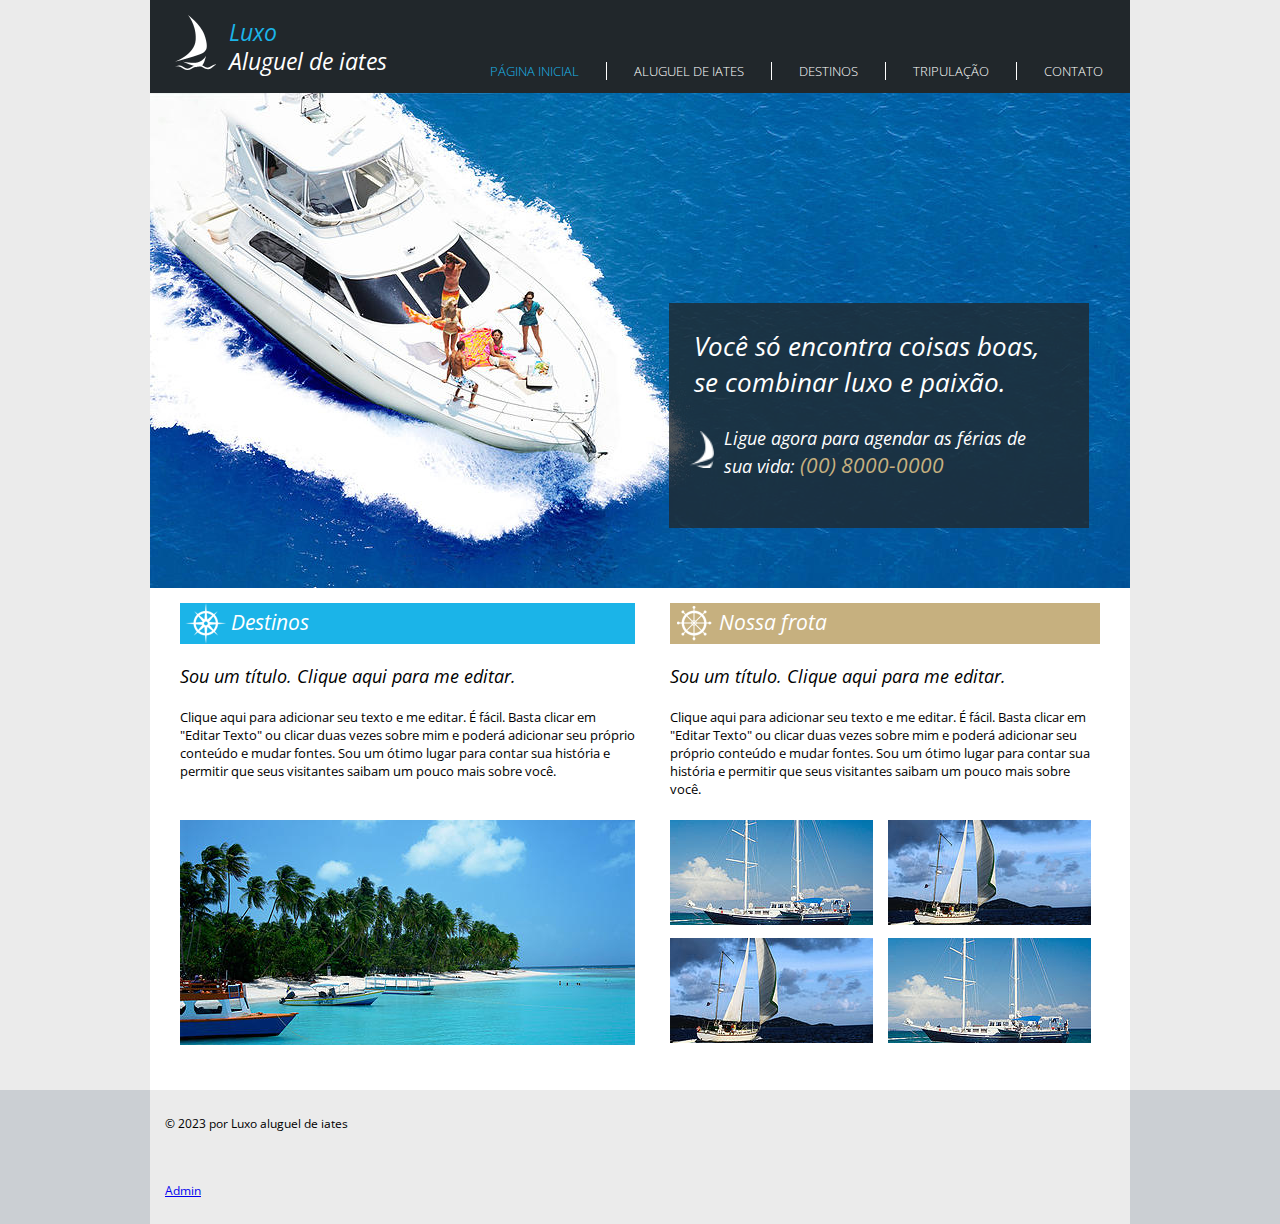
<file: projeto-iates/index.html>
<!DOCTYPE html>
<html lang="pt-br">
  <head>
    <meta charset="UTF-8" />
    <meta http-equiv="X-UA-Compatible" content="IE=edge" />
    <meta name="viewport" content="width=device-width, initial-scale=1.0" />
    <title>Luxo - Aluguel de iates</title>
    <link rel="shortcut icon" href="images/barco2.png" type="image/x-icon" />
    <link rel="stylesheet" href="css/default.css" />
  </head>

  <body>
    <div class="page">
    <header>
      <div id="title">
        <img src="images/barco1.png" alt="ícone de barco" />
        <div class="headtitle">
          <h1>Luxo</h1>
          <h2>Aluguel de iates</h2>
        </div>
      </div>

      <nav>
        <ul class="navmenu">
          <li><a href="index.html" class="accent">Página inicial</a></li>
          <li><a href="aluguel.html">Aluguel de iates</a></li>
          <li><a href="destinos.html">Destinos</a></li>
          <li><a href="tripulacao.html">Tripulação</a></li>
          <li><a href="contato.html">Contato</a></li>
        </ul>
      </nav>
    </header>

    <main>
      <section id="principal">
        <img src="images/barcoprincipal.jpg" alt="barco com pessoas" />
        <div class="box">
          <h2>Você só encontra coisas boas, se combinar luxo e paixão.</h2>
          <div class="insidebox">
            <img src="images/barco2.png" alt="ícone de barco" />
            <p>
              Ligue agora para agendar as férias de sua vida:
              <span>(00) 8000-0000</span>
            </p>
          </div>
        </div>
      </section>

      <div class="topics">
        <section class="destinos">
          <div class="subtitle">
            <img src="images/destino.png" alt="ícone de leme" />
            <h2>Destinos</h2>
          </div>
          <h3>Sou um título. Clique aqui para me editar.</h3>
          <p>
            Clique aqui para adicionar seu texto e me editar. É fácil. Basta
            clicar em "Editar Texto" ou clicar duas vezes sobre mim e poderá
            adicionar seu próprio conteúdo e mudar fontes. Sou um ótimo lugar
            para contar sua história e permitir que seus visitantes saibam um
            pouco mais sobre você.
          </p>

          <img
            src="images/barcodestino.jpg"
            alt="barcos numa praia com coqueiros"
          />
        </section>

        <section class="frota">
          <div class="subtitle">
            <img src="images/nossafrota.png" alt="ícone de leme" />
            <h2>Nossa frota</h2>
          </div>
          <h3>Sou um título. Clique aqui para me editar.</h3>
          <p>
            Clique aqui para adicionar seu texto e me editar. É fácil. Basta
            clicar em "Editar Texto" ou clicar duas vezes sobre mim e poderá
            adicionar seu próprio conteúdo e mudar fontes. Sou um ótimo lugar
            para contar sua história e permitir que seus visitantes saibam um
            pouco mais sobre você.
          </p>

          <div class="container">
            <img src="images/barconossafrota2.jpg" alt="imagem de barco" />
            <img
              src="images/barconossafrota1.jpg"
              alt="imagem de barco com vela"
            />
            <img
              src="images/barconossafrota1.jpg"
              alt="imagem de barco com vela"
            />
            <img src="images/barconossafrota2.jpg" alt="imagem de barco" />
          </div>
        </section>
      </div>
    </main>
    </div>

    <footer>
      <p>© 2023 por Luxo aluguel de iates</p>
      <p id="link-admin"><a href="admin.html">Admin</a></p>
    </footer>
  </body>
</html>
</file>
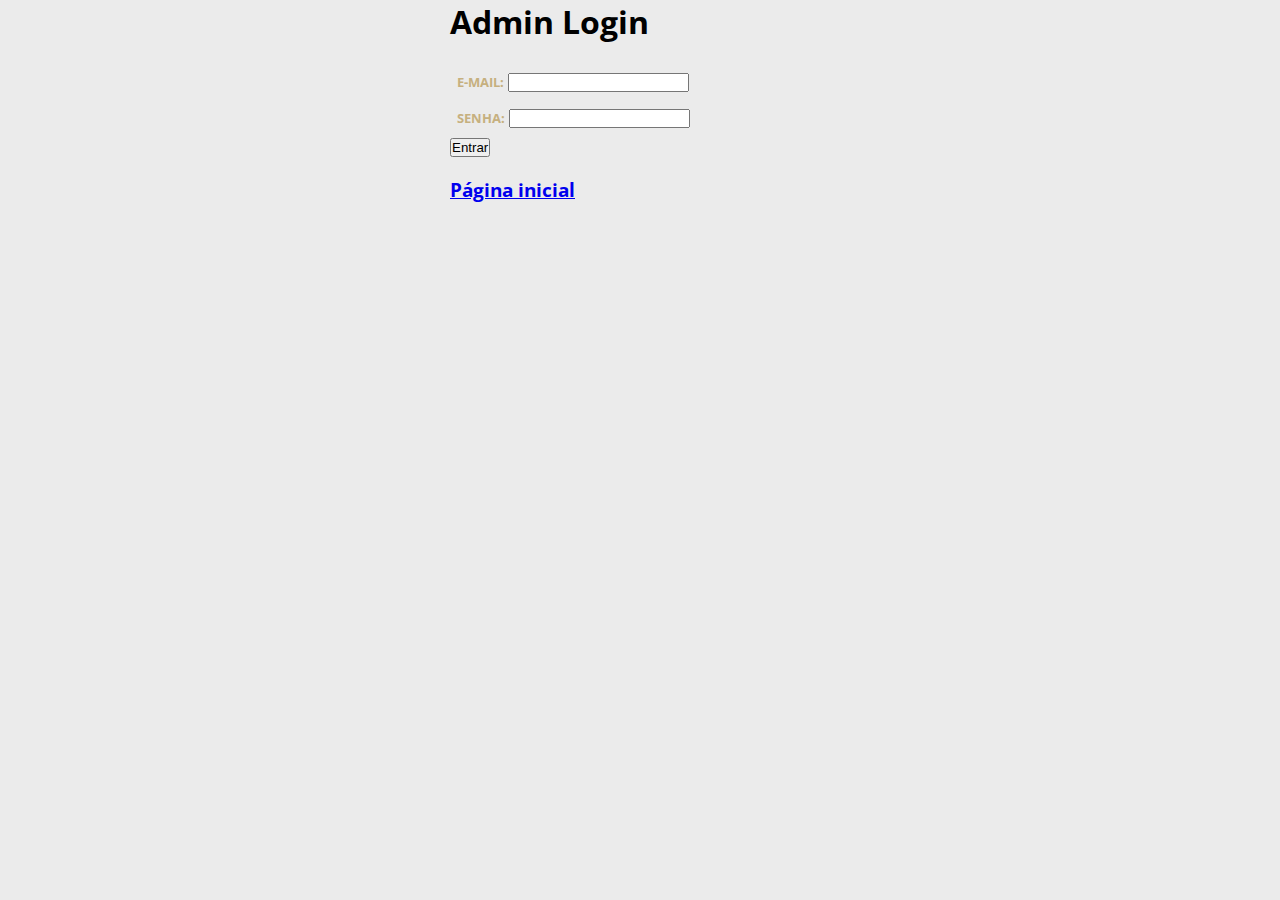
<file: projeto-iates/admin.html>
<!DOCTYPE html>
<html lang="pt-br">
<head>
    <meta charset="UTF-8">
    <meta http-equiv="X-UA-Compatible" content="IE=edge">
    <meta name="viewport" content="width=device-width, initial-scale=1.0">
    <script src="js/jquery-3.6.4.min.js"></script>
    <script src="js/api.js"></script>
    <link rel="stylesheet" href="css/default.css" />
    <title>Admin</title>
</head>
<body>
    <h1 id="titulo-admin">Admin Login</h1>
    <div id="conteudo-admin">
        <form>
            <div>
                <label for="email">E-mail:</label>
                <input type="email" id="email" name="email">
            </div>
            <div>
                <label for="senha">Senha:</label>
                <input type="password" id="senha" name="senha">
            </div>
            <button type="submit">Entrar</button>
        </form>
        <p id="mensagem"></p>
        <h3 id="retorno"><a href="index.html">Página inicial</a></h3>
    </div>
</body>
</html>
</file>
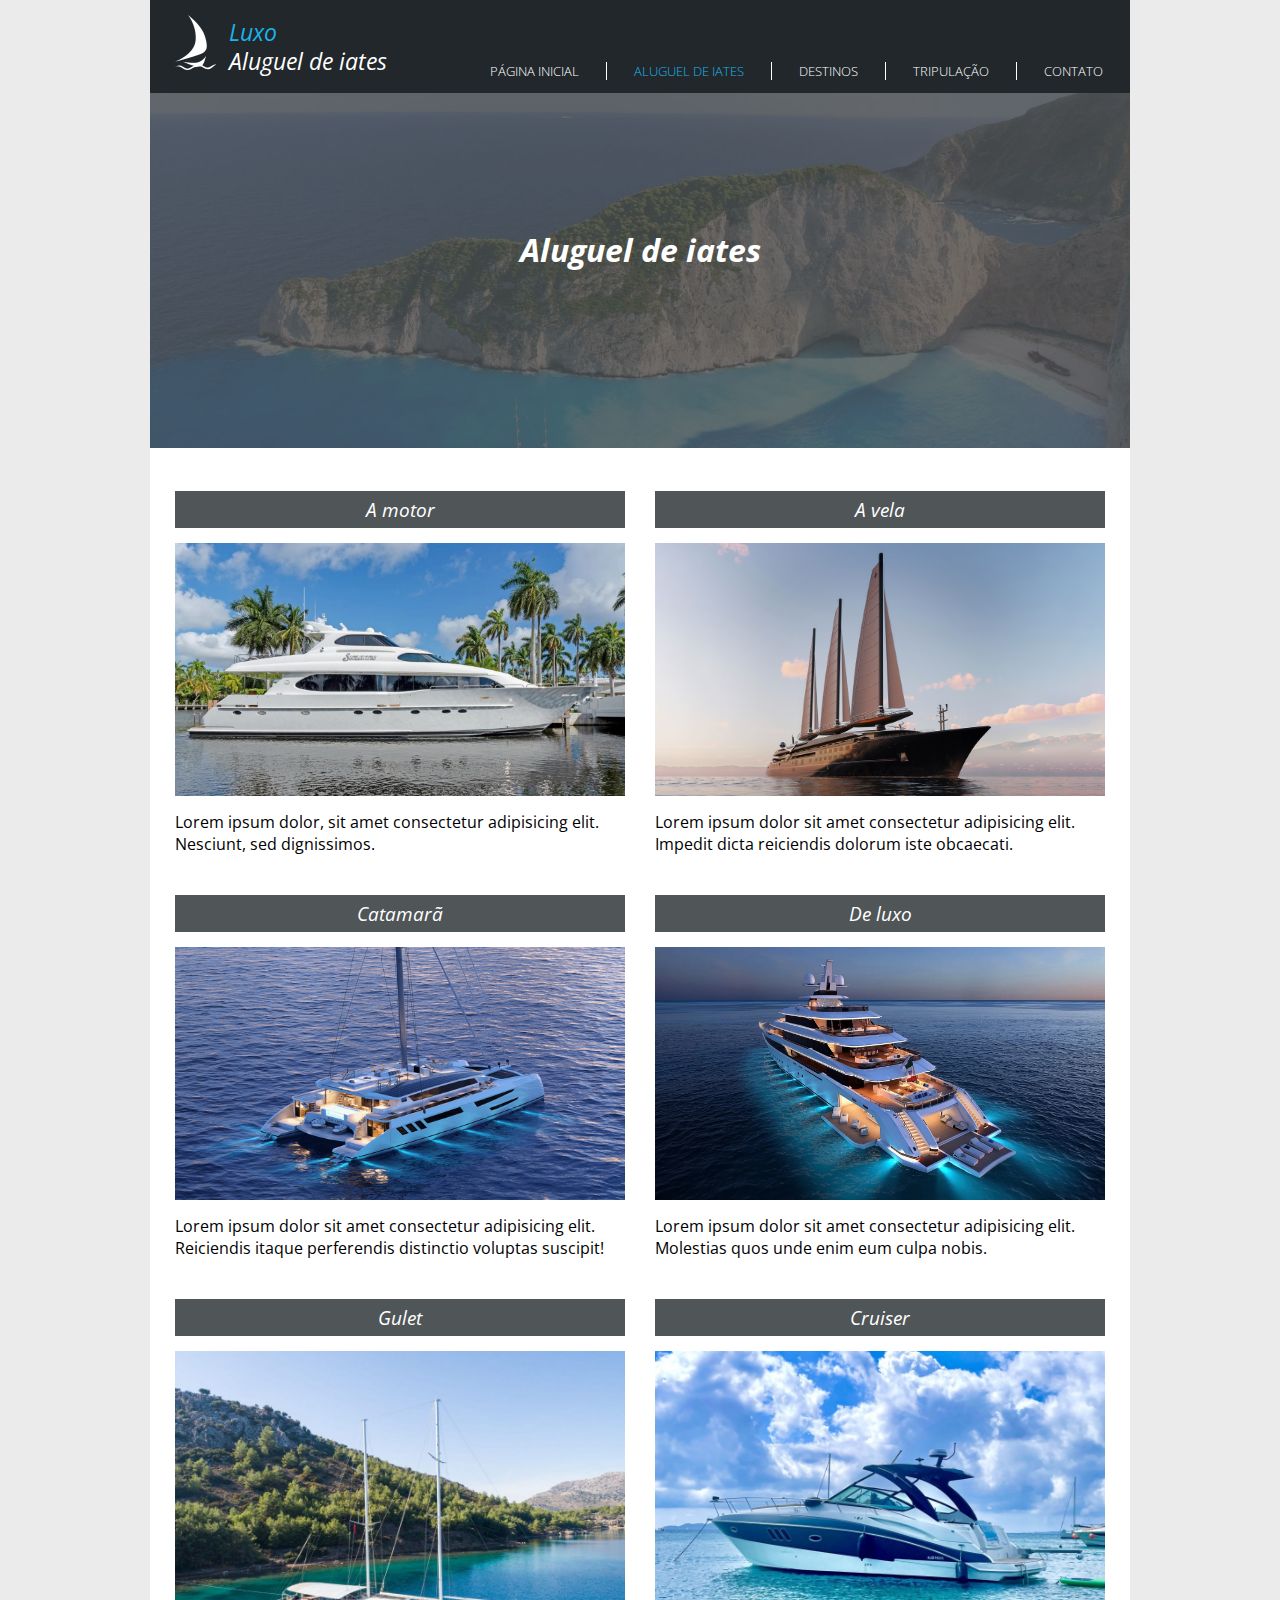
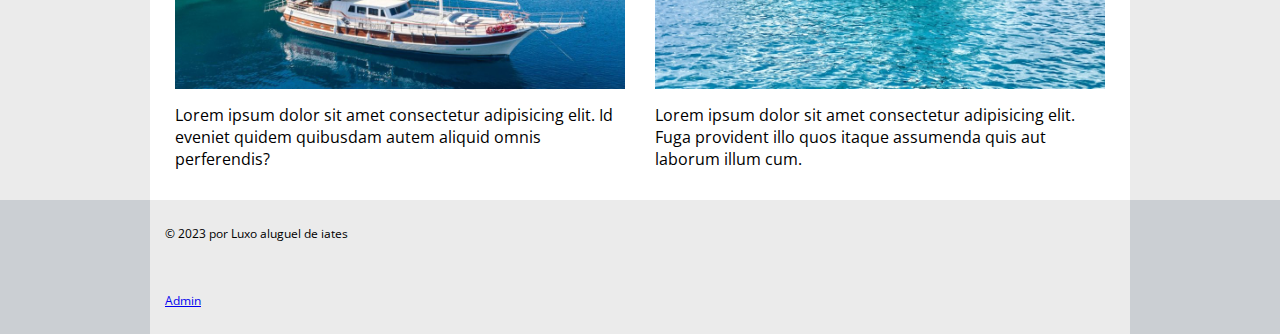
<file: projeto-iates/aluguel.html>
<!DOCTYPE html>
<html lang="pt-br">
  <head>
    <meta charset="UTF-8" />
    <meta http-equiv="X-UA-Compatible" content="IE=edge" />
    <meta name="viewport" content="width=device-width, initial-scale=1.0" />
    <title>Luxo - Aluguel de iates</title>
    <link rel="shortcut icon" href="images/barco2.png" type="image/x-icon" />
    <link rel="stylesheet" href="css/default.css" />
  </head>

  <body>
    <div class="page">
    <header>
      <div id="title">
        <img src="images/barco1.png" alt="ícone de barco" />
        <div class="headtitle">
          <h1>Luxo</h1>
          <h2>Aluguel de iates</h2>
        </div>
      </div>

      <nav>
        <ul class="navmenu">
          <li><a href="index.html">Página inicial</a></li>
          <li><a href="aluguel.html" class="accent">Aluguel de iates</a></li>
          <li><a href="destinos.html">Destinos</a></li>
          <li><a href="tripulacao.html">Tripulação</a></li>
          <li><a href="contato.html">Contato</a></li>
        </ul>
      </nav>
    </header>

    <main>
      <div class="pagtitle">
        <div class="bgtitle"></div>
        <h2>Aluguel de iates</h2>
      </div>

      <section class="aluguel">
        <div>
          <h2>A motor</h2>
          <img src="images/amotor.jpg" alt="imagem de iate a motor" />
          <p>
            Lorem ipsum dolor, sit amet consectetur adipisicing elit. Nesciunt,
            sed dignissimos.
          </p>
        </div>

        <div>
          <h2>A vela</h2>
          <img src="images/avela.png" alt="imagem de iate a vela" />
          <p>
            Lorem ipsum dolor sit amet consectetur adipisicing elit. Impedit
            dicta reiciendis dolorum iste obcaecati.
          </p>
        </div>

        <div>
          <h2>Catamarã</h2>
          <img src="images/catamaran.jpg" alt="imagem de catamarã" />
          <p>
            Lorem ipsum dolor sit amet consectetur adipisicing elit. Reiciendis
            itaque perferendis distinctio voluptas suscipit!
          </p>
        </div>

        <div>
          <h2>De luxo</h2>
          <img src="images/deluxo.jpg" alt="imagem de iate de luxo" />
          <p>
            Lorem ipsum dolor sit amet consectetur adipisicing elit. Molestias
            quos unde enim eum culpa nobis.
          </p>
        </div>

        <div>
          <h2>Gulet</h2>
          <img src="images/gulet.jpg" alt="imagem de iate gulet" />
          <p>
            Lorem ipsum dolor sit amet consectetur adipisicing elit. Id eveniet
            quidem quibusdam autem aliquid omnis perferendis?
          </p>
        </div>

        <div>
          <h2>Cruiser</h2>
          <img src="images/cruiser.jpeg" alt="imagem de iate cruiser" />
          <p>
            Lorem ipsum dolor sit amet consectetur adipisicing elit. Fuga
            provident illo quos itaque assumenda quis aut laborum illum cum.
          </p>
        </div>
      </section>
    </main>
    </div>

    <footer>
      <p>© 2023 por Luxo aluguel de iates</p>
      <p id="link-admin"><a href="admin.html">Admin</a></p>
    </footer>
  </body>
</html>
</file>
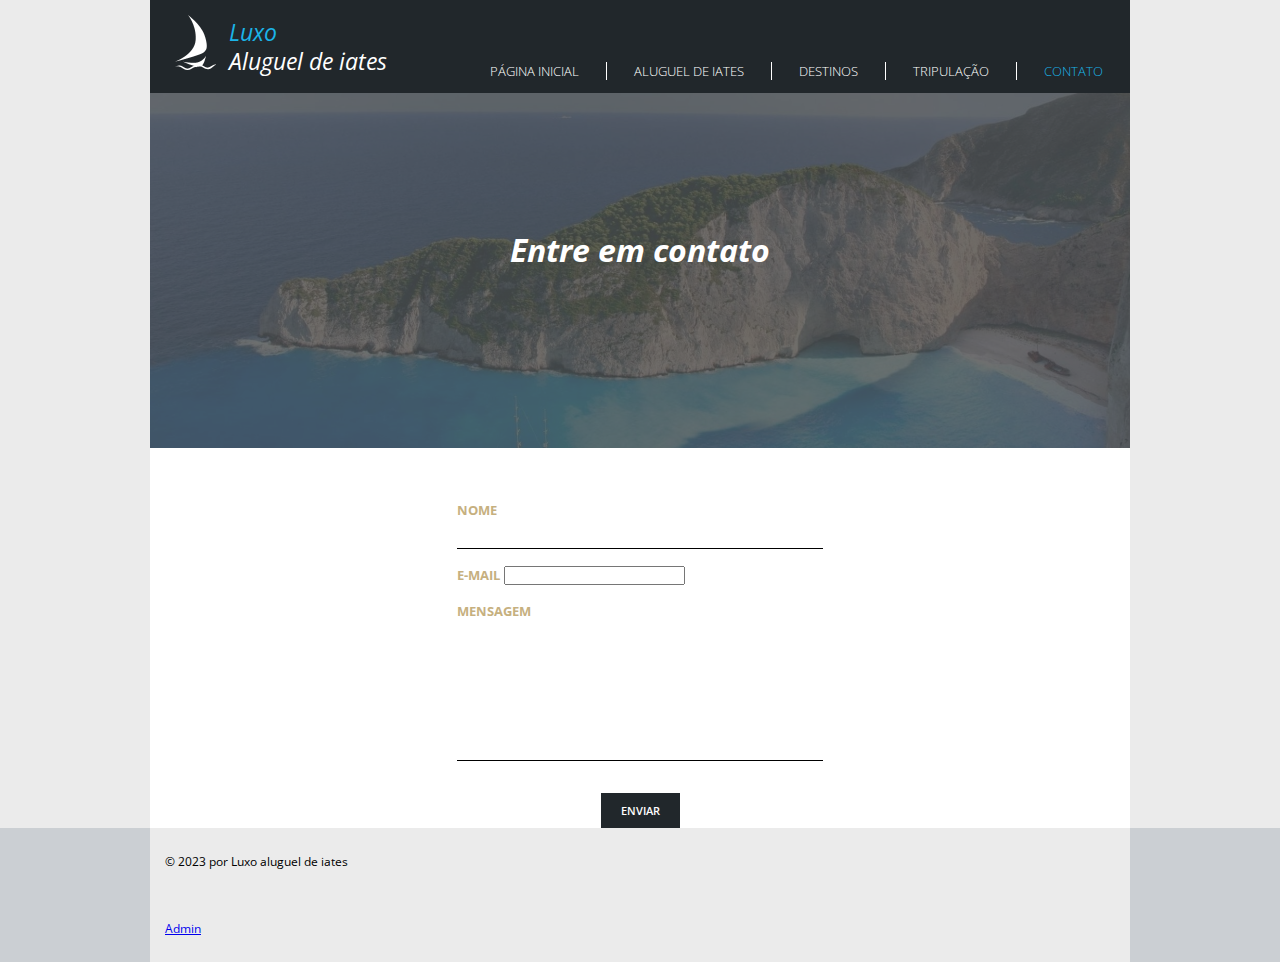
<file: projeto-iates/contato.html>
<!DOCTYPE html>
<html lang="pt-br">
  <head>
    <meta charset="UTF-8" />
    <meta http-equiv="X-UA-Compatible" content="IE=edge" />
    <meta name="viewport" content="width=device-width, initial-scale=1.0" />
    <title>Luxo - Contato</title>
    <link rel="shortcut icon" href="images/barco2.png" type="image/x-icon" />
    <link rel="stylesheet" href="css/default.css" />
    <script src="js/jquery-3.6.4.min.js"></script>
    <script src="js/api.js"></script>
  </head>

  <body>
    <div class="page">
    <header>
      <div id="title">
        <img src="images/barco1.png" alt="ícone de barco" />
        <div class="headtitle">
          <h1>Luxo</h1>
          <h2>Aluguel de iates</h2>
        </div>
      </div>

      <nav>
        <ul class="navmenu">
          <li><a href="index.html">Página inicial</a></li>
          <li><a href="aluguel.html">Aluguel de iates</a></li>
          <li><a href="destinos.html">Destinos</a></li>
          <li><a href="tripulacao.html">Tripulação</a></li>
          <li><a href="contato.html" class="accent">Contato</a></li>
        </ul>
      </nav>
    </header>

    <main>
      <div class="pagtitle">
        <div class="bgtitle"></div>
        <h2>Entre em contato</h2>
      </div>

      <form>
        <div class="entry">
          <label for="nome">Nome</label>
          <input type="text" id="nome" />
        </div>

        <div class="entry">
          <label for="email">E-mail</label>
          <input type="email" id="email" />
        </div>

        <div class="entry">
          <label for="msg">Mensagem</label>
          <textarea cols="40" rows="7" id="msg"></textarea>
        </div>
      </form>

      <div class="buttons">
        <button id="envio" class="button">Enviar</button>
      </div>
    </main>
    </div>

    <footer>
      <p>© 2023 por Luxo aluguel de iates</p>
      <p id="link-admin"><a href="admin.html">Admin</a></p>
    </footer>
  </body>
</html>
</file>
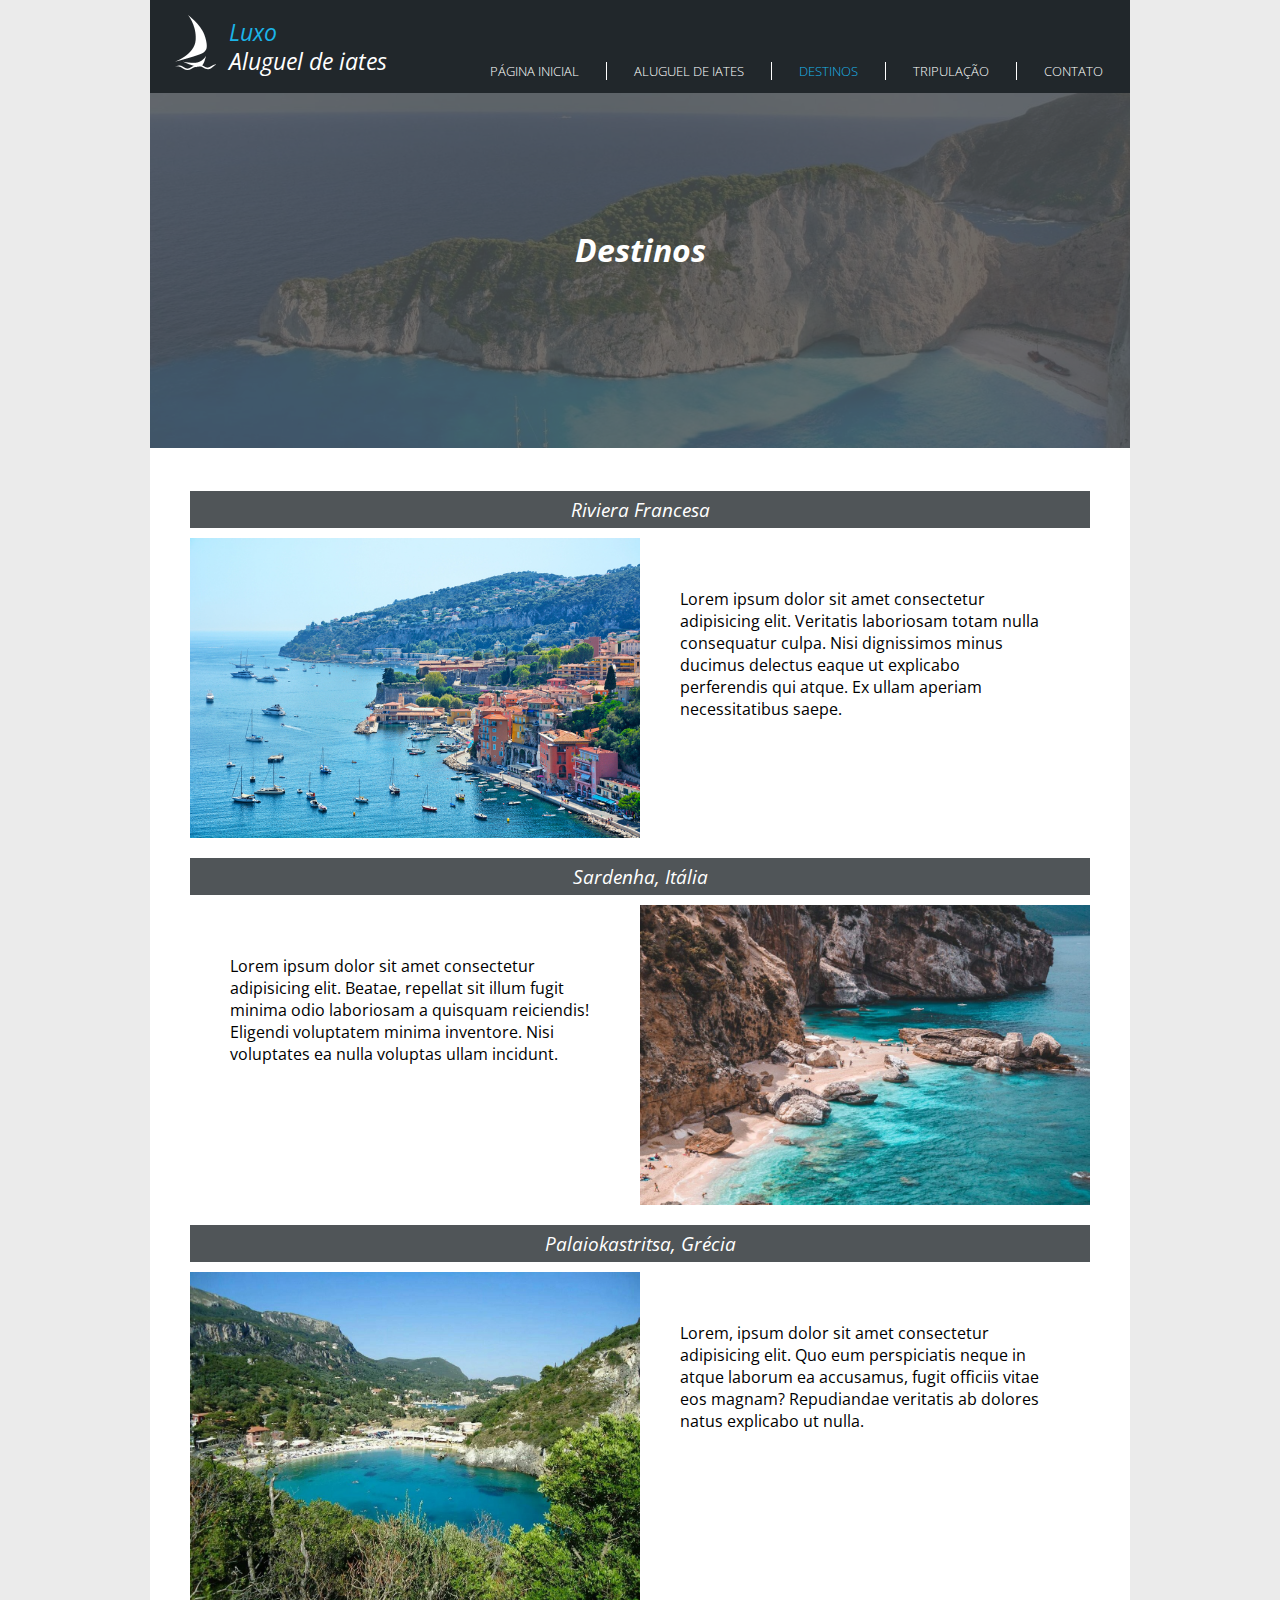
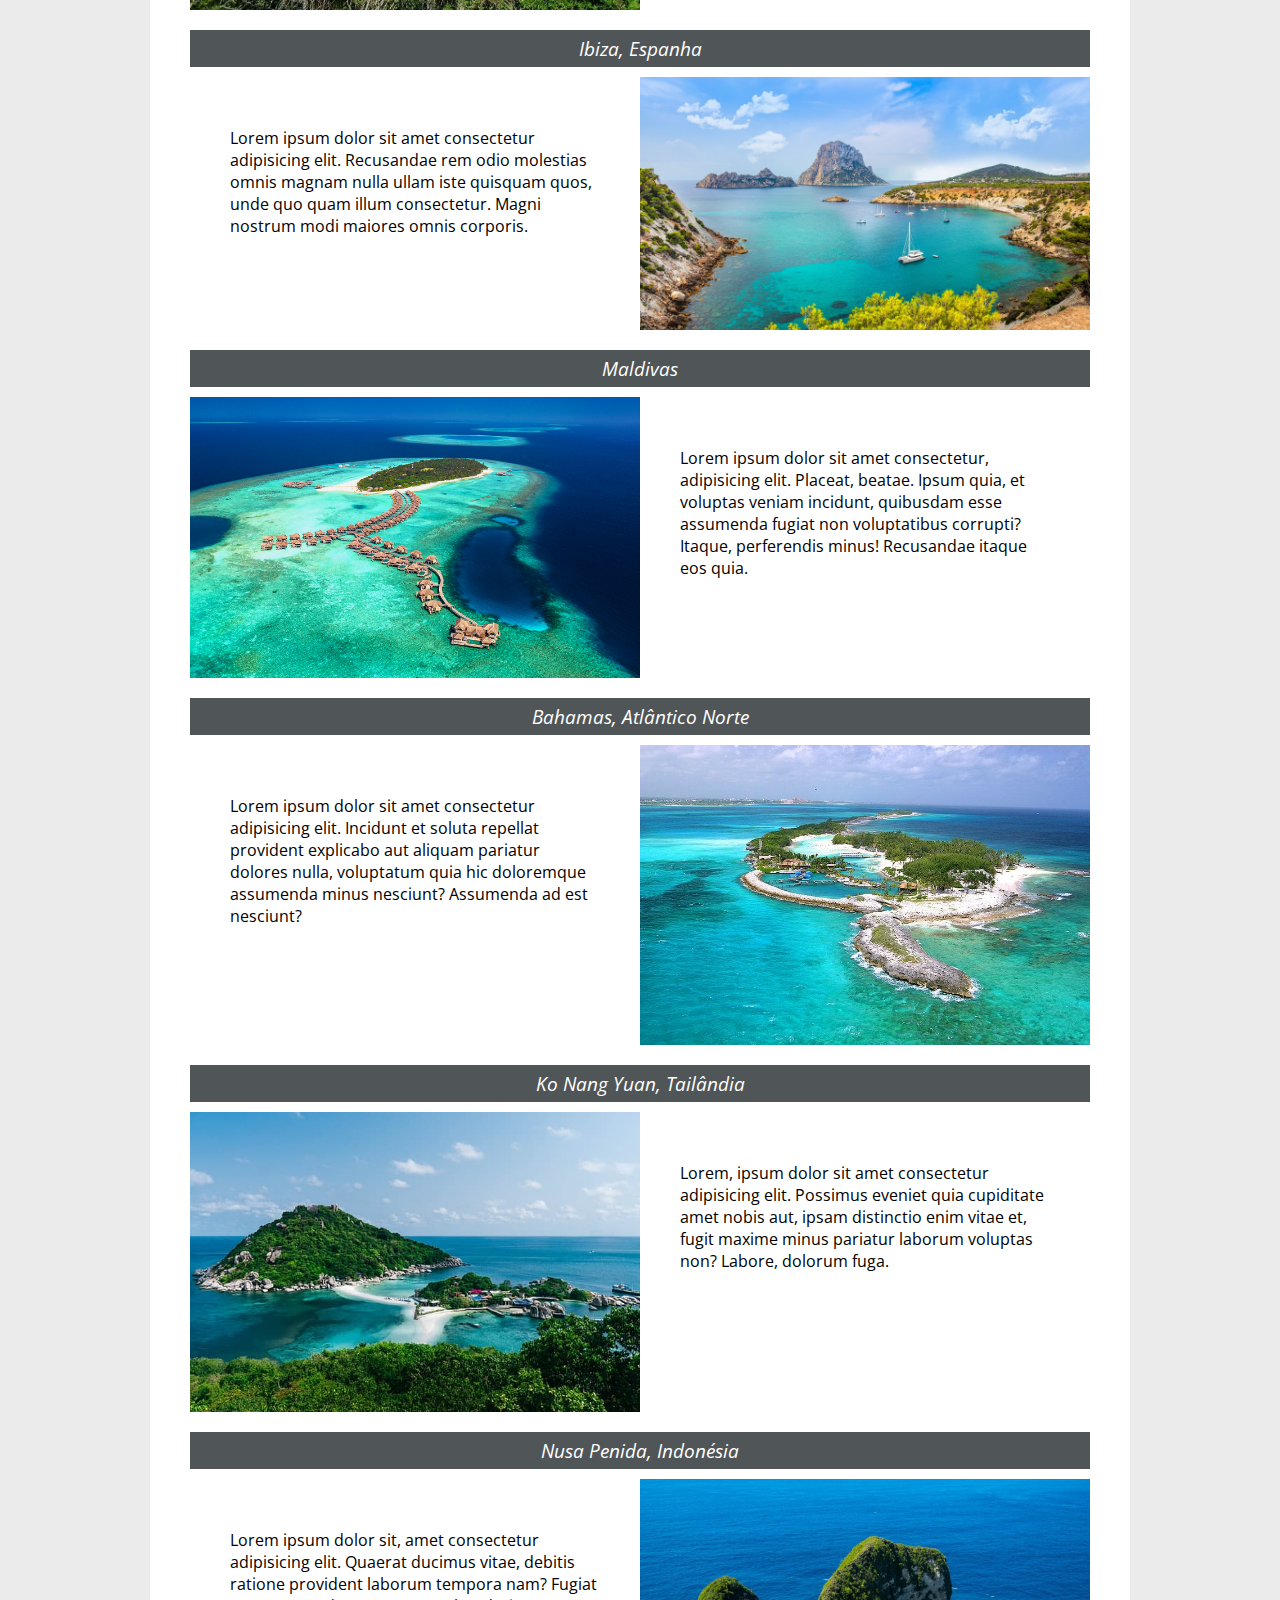
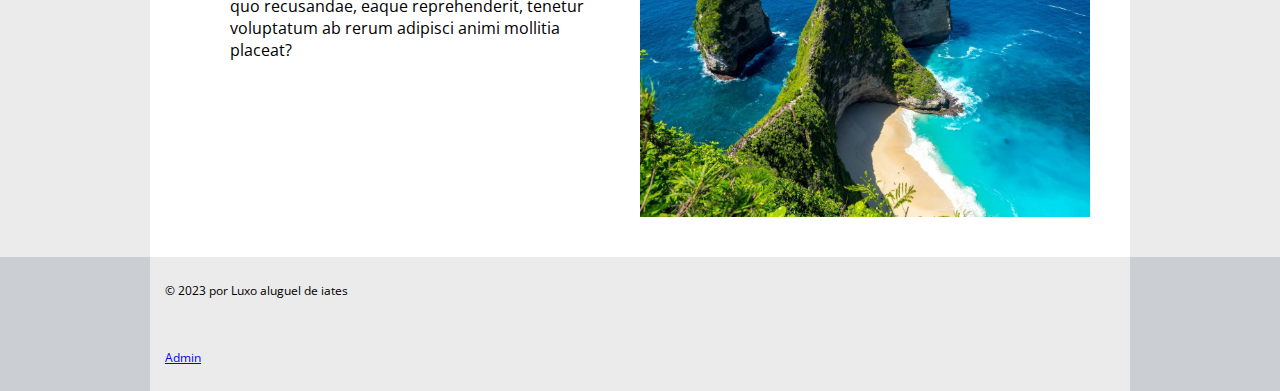
<file: projeto-iates/destinos.html>
<!DOCTYPE html>
<html lang="pt-br">
  <head>
    <meta charset="UTF-8" />
    <meta http-equiv="X-UA-Compatible" content="IE=edge" />
    <meta name="viewport" content="width=device-width, initial-scale=1.0" />
    <title>Luxo - Destinos</title>
    <link rel="shortcut icon" href="images/barco2.png" type="image/x-icon" />
    <link rel="stylesheet" href="css/default.css" />
  </head>

  <body>
    <div class="page">
    <header>
      <div id="title">
        <img src="images/barco1.png" alt="ícone de barco" />
        <div class="headtitle">
          <h1>Luxo</h1>
          <h2>Aluguel de iates</h2>
        </div>
      </div>

      <nav>
        <ul class="navmenu">
          <li><a href="index.html">Página inicial</a></li>
          <li><a href="aluguel.html">Aluguel de iates</a></li>
          <li><a href="destinos.html" class="accent">Destinos</a></li>
          <li><a href="tripulacao.html">Tripulação</a></li>
          <li><a href="contato.html">Contato</a></li>
        </ul>
      </nav>
    </header>

    <main>
      <div class="pagtitle">
        <div class="bgtitle"></div>
        <h2>Destinos</h2>
      </div>

      <section class="destination">
        <h2>Riviera Francesa</h2>
        <div>
          <img
            src="images/rivierafrancesa.jpg"
            alt="Riviera Francesa, Costa Azul da França"
          />
          <p>
            Lorem ipsum dolor sit amet consectetur adipisicing elit. Veritatis
            laboriosam totam nulla consequatur culpa. Nisi dignissimos minus
            ducimus delectus eaque ut explicabo perferendis qui atque. Ex ullam
            aperiam necessitatibus saepe.
          </p>
        </div>

        <h2>Sardenha, Itália</h2>
        <div>
          <p>
            Lorem ipsum dolor sit amet consectetur adipisicing elit. Beatae,
            repellat sit illum fugit minima odio laboriosam a quisquam
            reiciendis! Eligendi voluptatem minima inventore. Nisi voluptates ea
            nulla voluptas ullam incidunt.
          </p>
          <img src="images/sardenha.jpg" alt="praia de Sardenha, Itália" />
        </div>

        <h2>Palaiokastritsa, Grécia</h2>
        <div>
          <img
            src="images/paleokastritsa.jpg"
            alt="Paleokastritsa beach, Grécia"
          />
          <p>
            Lorem, ipsum dolor sit amet consectetur adipisicing elit. Quo eum
            perspiciatis neque in atque laborum ea accusamus, fugit officiis
            vitae eos magnam? Repudiandae veritatis ab dolores natus explicabo
            ut nulla.
          </p>
        </div>

        <h2>Ibiza, Espanha</h2>
        <div>
          <p>
            Lorem ipsum dolor sit amet consectetur adipisicing elit. Recusandae
            rem odio molestias omnis magnam nulla ullam iste quisquam quos, unde
            quo quam illum consectetur. Magni nostrum modi maiores omnis
            corporis.
          </p>
          <img src="images/ibiza.jpg" alt="praia de Ibiza, Espanha" />
        </div>

        <h2>Maldivas</h2>
        <div>
          <img src="images/maldivas.jpg" alt="Maldivas" />
          <p>
            Lorem ipsum dolor sit amet consectetur, adipisicing elit. Placeat,
            beatae. Ipsum quia, et voluptas veniam incidunt, quibusdam esse
            assumenda fugiat non voluptatibus corrupti? Itaque, perferendis
            minus! Recusandae itaque eos quia.
          </p>
        </div>

        <h2>Bahamas, Atlântico Norte</h2>
        <div>
          <p>
            Lorem ipsum dolor sit amet consectetur adipisicing elit. Incidunt et
            soluta repellat provident explicabo aut aliquam pariatur dolores
            nulla, voluptatum quia hic doloremque assumenda minus nesciunt?
            Assumenda ad est nesciunt?
          </p>
          <img src="images/bahamas.jpg" alt="Bahamas" />
        </div>

        <h2>Ko Nang Yuan, Tailândia</h2>
        <div>
          <img
            src="images/konangyuang.jpg"
            alt="ilha de Ko Nang Yuan, Tailândia"
          />
          <p>
            Lorem, ipsum dolor sit amet consectetur adipisicing elit. Possimus
            eveniet quia cupiditate amet nobis aut, ipsam distinctio enim vitae
            et, fugit maxime minus pariatur laborum voluptas non? Labore,
            dolorum fuga.
          </p>
        </div>

        <h2>Nusa Penida, Indonésia</h2>
        <div>
          <p>
            Lorem ipsum dolor sit, amet consectetur adipisicing elit. Quaerat
            ducimus vitae, debitis ratione provident laborum tempora nam? Fugiat
            quo recusandae, eaque reprehenderit, tenetur voluptatum ab rerum
            adipisci animi mollitia placeat?
          </p>
          <img src="images/nusapenida.jpg" alt="Nusa Penida, Indonésia" />
        </div>
      </section>
    </main>
    </div>

    <footer>
      <p>© 2023 por Luxo aluguel de iates</p>
      <p id="link-admin"><a href="admin.html">Admin</a></p>
    </footer>
  </body>
</html>
</file>
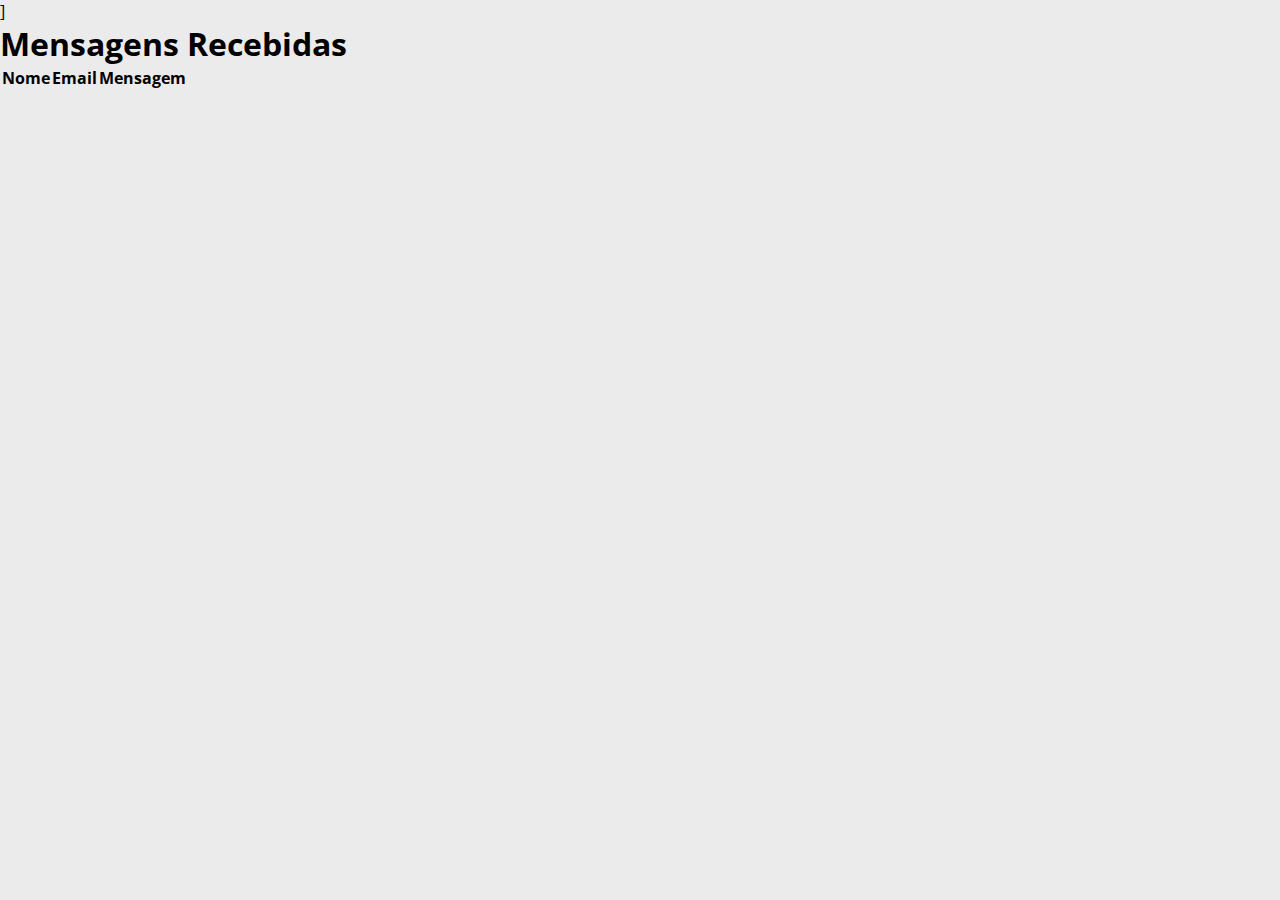
<file: projeto-iates/mensagens.html>
<!DOCTYPE html>
<html lang="pt-br">
<head>
    <meta charset="UTF-8">
    <meta http-equiv="X-UA-Compatible" content="IE=edge">
    <meta name="viewport" content="width=device-width, initial-scale=1.0">
    <script src="js/jquery-3.6.4.min.js"></script>
    <script src="js/api.js"></script>]
    <link rel="stylesheet" href="css/default.css" />
    <title>Mensagens Recebidas</title>
</head>
<body>
    <h1>Mensagens Recebidas</h1>
    <table id="mensagens-table">
        <thead>
            <tr>
                <th>Nome</th>
                <th>Email</th>
                <th>Mensagem</th>
            </tr>
        </thead>
        <tbody>
        </tbody>
    </table>
</body>
</html>
</file>
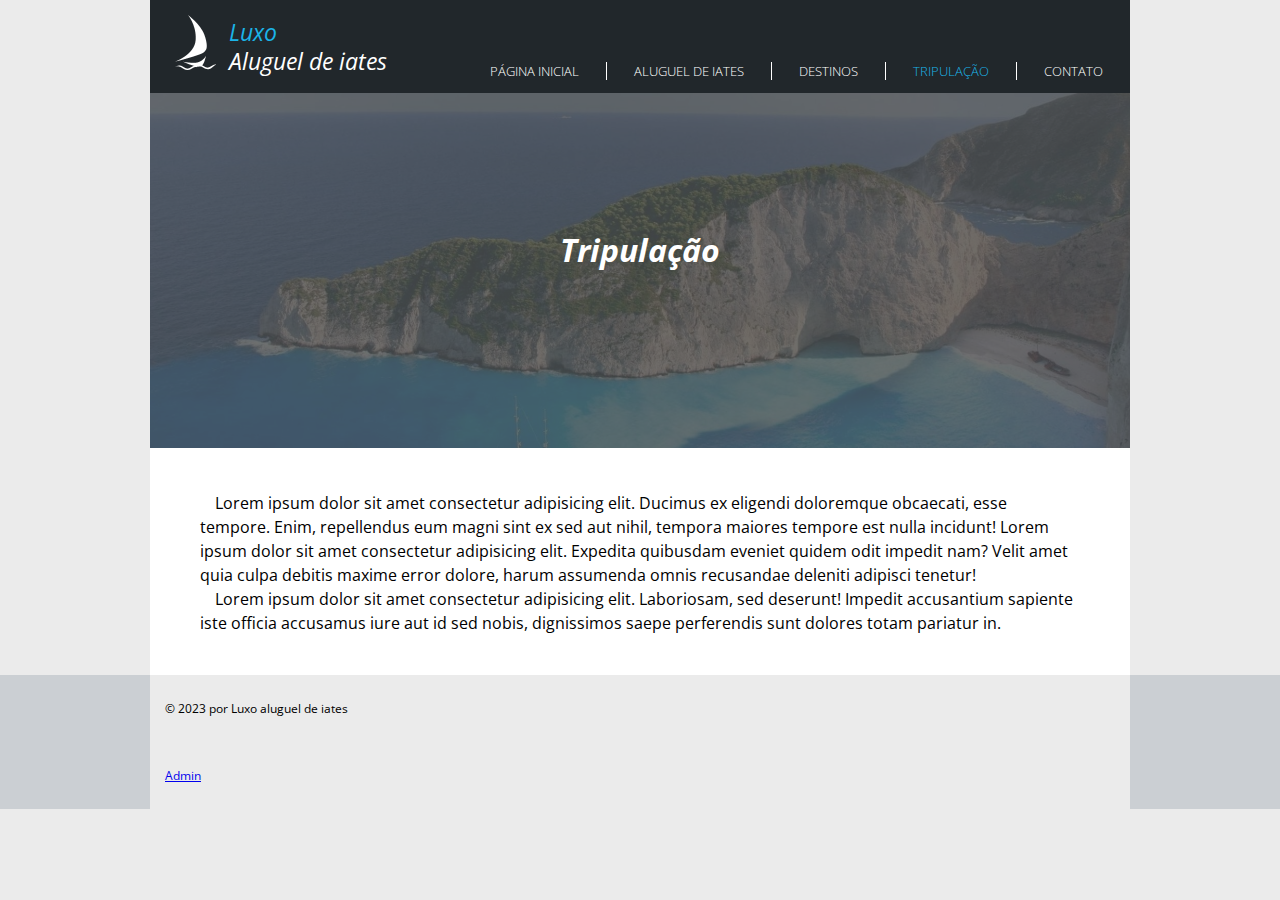
<file: projeto-iates/tripulacao.html>
<!DOCTYPE html>
<html lang="pt-br">
  <head>
    <meta charset="UTF-8" />
    <meta http-equiv="X-UA-Compatible" content="IE=edge" />
    <meta name="viewport" content="width=device-width, initial-scale=1.0" />
    <title>Luxo - Tripulação</title>
    <link rel="shortcut icon" href="images/barco2.png" type="image/x-icon" />
    <link rel="stylesheet" href="css/default.css" />
  </head>

  <body>
    <div class="page">
    <header>
      <div id="title">
        <img src="images/barco1.png" alt="ícone de barco" />
        <div class="headtitle">
          <h1>Luxo</h1>
          <h2>Aluguel de iates</h2>
        </div>
      </div>

      <nav>
        <ul class="navmenu">
          <li><a href="index.html">Página inicial</a></li>
          <li><a href="aluguel.html">Aluguel de iates</a></li>
          <li><a href="destinos.html">Destinos</a></li>
          <li><a href="tripulacao.html" class="accent">Tripulação</a></li>
          <li><a href="contato.html">Contato</a></li>
        </ul>
      </nav>
    </header>

    <main>
      <div class="pagtitle">
        <div class="bgtitle"></div>
        <h2>Tripulação</h2>
      </div>
      <section class="trip">
        <p>Lorem ipsum dolor sit amet consectetur adipisicing elit. Ducimus ex eligendi doloremque obcaecati, esse tempore. Enim, repellendus eum magni sint ex sed aut nihil, tempora maiores tempore est nulla incidunt! Lorem ipsum dolor sit amet consectetur adipisicing elit. Expedita quibusdam eveniet quidem odit impedit nam? Velit amet quia culpa debitis maxime error dolore, harum assumenda omnis recusandae deleniti adipisci tenetur!</p>
        <p>Lorem ipsum dolor sit amet consectetur adipisicing elit. Laboriosam, sed deserunt! Impedit accusantium sapiente iste officia accusamus iure aut id sed nobis, dignissimos saepe perferendis sunt dolores totam pariatur in.</p>
      </section>
    </main>
  </div>

    <footer>
      <p>© 2023 por Luxo aluguel de iates</p>
      <p id="link-admin"><a href="admin.html">Admin</a></p>
    </footer>
  </body>
</html>
</file>
<file: projeto-iates/css/default.css>
/* font */

@import url('https://fonts.googleapis.com/css2?family=Open+Sans:ital,wght@0,300;0,400;0,500;0,600;0,700;0,800;1,300;1,400;1,500;1,600;1,700;1,800&display=swap');

/* var */

:root {
    --background: #EBEBEB;
    --darkblue: #21272b;
    --box: #21272bc9;
    --lightblue: #1bb4e8;
    --ocher: #c6b07f;
    --footer: #CBCFD3;
    --pagefont: 'Open Sans', sans-serif;
}

/* all */

* {
    margin: 0;
    padding: 0;
    box-sizing: border-box;
}

body {
    background-color: var(--background);
    font-family: var(--pagefont);
}

.page {
    margin: 0 auto;
    width: 980px;
}

/* header */

header {
    background-color: var(--darkblue);
    height: 93px;
    display: flex;
    justify-content: space-between;
    padding-bottom: 5px;
    position: fixed;
    width: 980px;
    z-index: 1;
}

.accent {
    color: var(--lightblue) !important;
}

#title {
    display: flex;
    align-items: end;
    color: white;
    margin: 0 0 10px 20px;
}

#title img {
    margin: 0 13px 8px 5px;
}

#title h1 {
    color: var(--lightblue);
}

#title h1, #title h2 {
    font: italic 400 1.46em var(--pagefont);
    line-height: 29px;
}

#title h2 {
    padding-bottom: 2px;
}

.headtitle {
    flex-direction: column;
}

/* menu */

.navmenu {
    margin-top: 62px;
    display: flex;
    list-style: none;
}

.navmenu li {
    padding: 0 27px;
    font-size: 0.8em;
    font-weight: 300;
    border-left: 0.5px solid white;
}

.navmenu li:first-of-type {
    border: 0px;
}

.navmenu a {
    color: white;
    text-decoration: none;
    text-transform: uppercase;
    transition: 0.5s;
}

.navmenu a:hover {
    color: var(--lightblue);
}

/* main */

main {
    background-color: white;
    padding-top: 93px;
}

.bgtitle {
    background: url(../images/header.jpg);
    background-size: cover;
    padding-top: 355px;
    filter: brightness(0.25) opacity(0.75);
}

.pagtitle h2 {
    text-align: center;
    font: italic 700 2em var(--pagefont);
    color: white;
    position: relative;
    bottom: 220px;
}

/* principal */

#principal {
    font-style: italic;
    color: white;
    display: flex;
}

.box {
    position: relative;
    background-color: var(--box);
    min-width: 420px;
    height: 225px;
    top: 210px;
    left: -461px;
    padding: 25px 45px 40px 20px;
}

#principal h2 {
    font-size: 1.62em;
    font-weight: 400;
    padding-left: 5px;
}

.insidebox {
    padding-top: 26px;
    display: flex;
}

.insidebox img {
    margin: 5px 10px 0 0;
    height: 37px;
}

#principal p {
    font-size: 1.1em;
}

#principal span {
    color: var(--ocher);
    font-size: 1.2em;
}

/* topics */

.topics {
    display: grid;
    grid-template-columns: repeat(2, 1fr);
    gap: 35px;
    margin: 15px 30px 0 30px;
    padding-bottom: 40px;
}

.subtitle {
    color: white;
    display: flex;
}

.subtitle h2 {
    font: italic 400 1.3em var(--pagefont);
    margin-top: 5px;
}

.destinos .subtitle {
    background-color: var(--lightblue);
}

.destinos .subtitle img {
    margin: 0 5px;
}

.frota .subtitle {
    background-color: var(--ocher);
}

.frota .subtitle img {
    margin: 3px 7px;
}

.topics h3 {
    font: italic 400 1.1em var(--pagefont);
    padding: 20px 0 10px 0;
}

.topics p {
    font: 400 0.8em var(--pagefont);
    padding: 10px 0 22px 0;
}

.destinos p {
    margin-bottom: 18px;
}

.container {
    display: grid;
    grid-template-rows: repeat(2, 1fr);
    grid-template-columns: repeat(2, 1fr);
    row-gap: 13px;
    column-gap: 5px;
}

/* aluguel */

.aluguel {
    max-width: 930px;
    margin: 0 auto;
    padding-bottom: 20px;
    display: grid;
    grid-template-columns: repeat(2, 1fr);
    gap: 30px;
}

.aluguel img {
    max-width: 450px;
    margin: 15px 0 10px;
}

.aluguel p {
    margin-bottom: 10px;
}

.aluguel h2 {
    color: white;
    background-color: var(--box);
    padding: 5px;
    text-align: center;
    font: italic 400 1.2em var(--pagefont);
}

/* destinos */

.destination {
    max-width: 900px;
    margin: 0 auto;
    padding-bottom: 20px;
}

.destination div {
    display: flex;
}

.destination img {
    max-width: 450px;
    margin: 10px 0 20px;
}

.destination p {
    padding: 60px 40px 0;
}

.destination h2 {
    color: white;
    background-color: var(--box);
    padding: 5px;
    text-align: center;
    font: italic 400 1.2em var(--pagefont);
}

/* tripulação */

.trip {
    margin: 0 50px;
    padding-bottom: 40px;
    text-indent: 15px;
    line-height: 1.5em;
}

/* contato */

form {
    padding: 0 10px 20px;
    max-width: 400px;
    margin: 0 auto;
}

form div {
    padding: 7px;
}

form label {
    font: normal 700 0.8em var(--pagefont);
    color: var(--ocher);
    cursor: text;
    text-transform: uppercase;
}

#nome, #email #senha{
    width: 100%;
    padding: 5px;
    outline: 0;
    border: 0;
    border-bottom: 1px solid;
    font-family: var(--pagefont);
}

textarea {
    width: 100%;
    resize: none;
    margin-top: 3px;
    padding: 5px;
    outline: 0;
    border: 0;
    border-bottom: 1px solid;
    font-family: var(--pagefont);
}

.buttons {
    display: flex;
    justify-content: space-around;
}

.button {
    padding: 10px 20px;
    border: none;
    font: normal 600 0.7em var(--pagefont);
    background-color: var(--darkblue);
    color: white;
    text-transform: uppercase;
    transition: 0.3s;
}

.button:hover {
    background-color: var(--box);
    cursor: pointer;
}

/* footer */

footer {
    font-size: 0.75em;
    background-color: var(--footer);
}

footer p {
    width: 980px;
    padding: 25px 0;
    background-color: var(--background);
    margin: 0 auto;
    text-indent: 15px;
}

#retorno {
    display: flex;
    padding: 0 10px 20px;
    max-width: 400px;
    margin: 0 auto;
}

#titulo-admin {
    padding: 0 10px 20px;
    max-width: 400px;
    margin: 0 auto;
}
</file>
